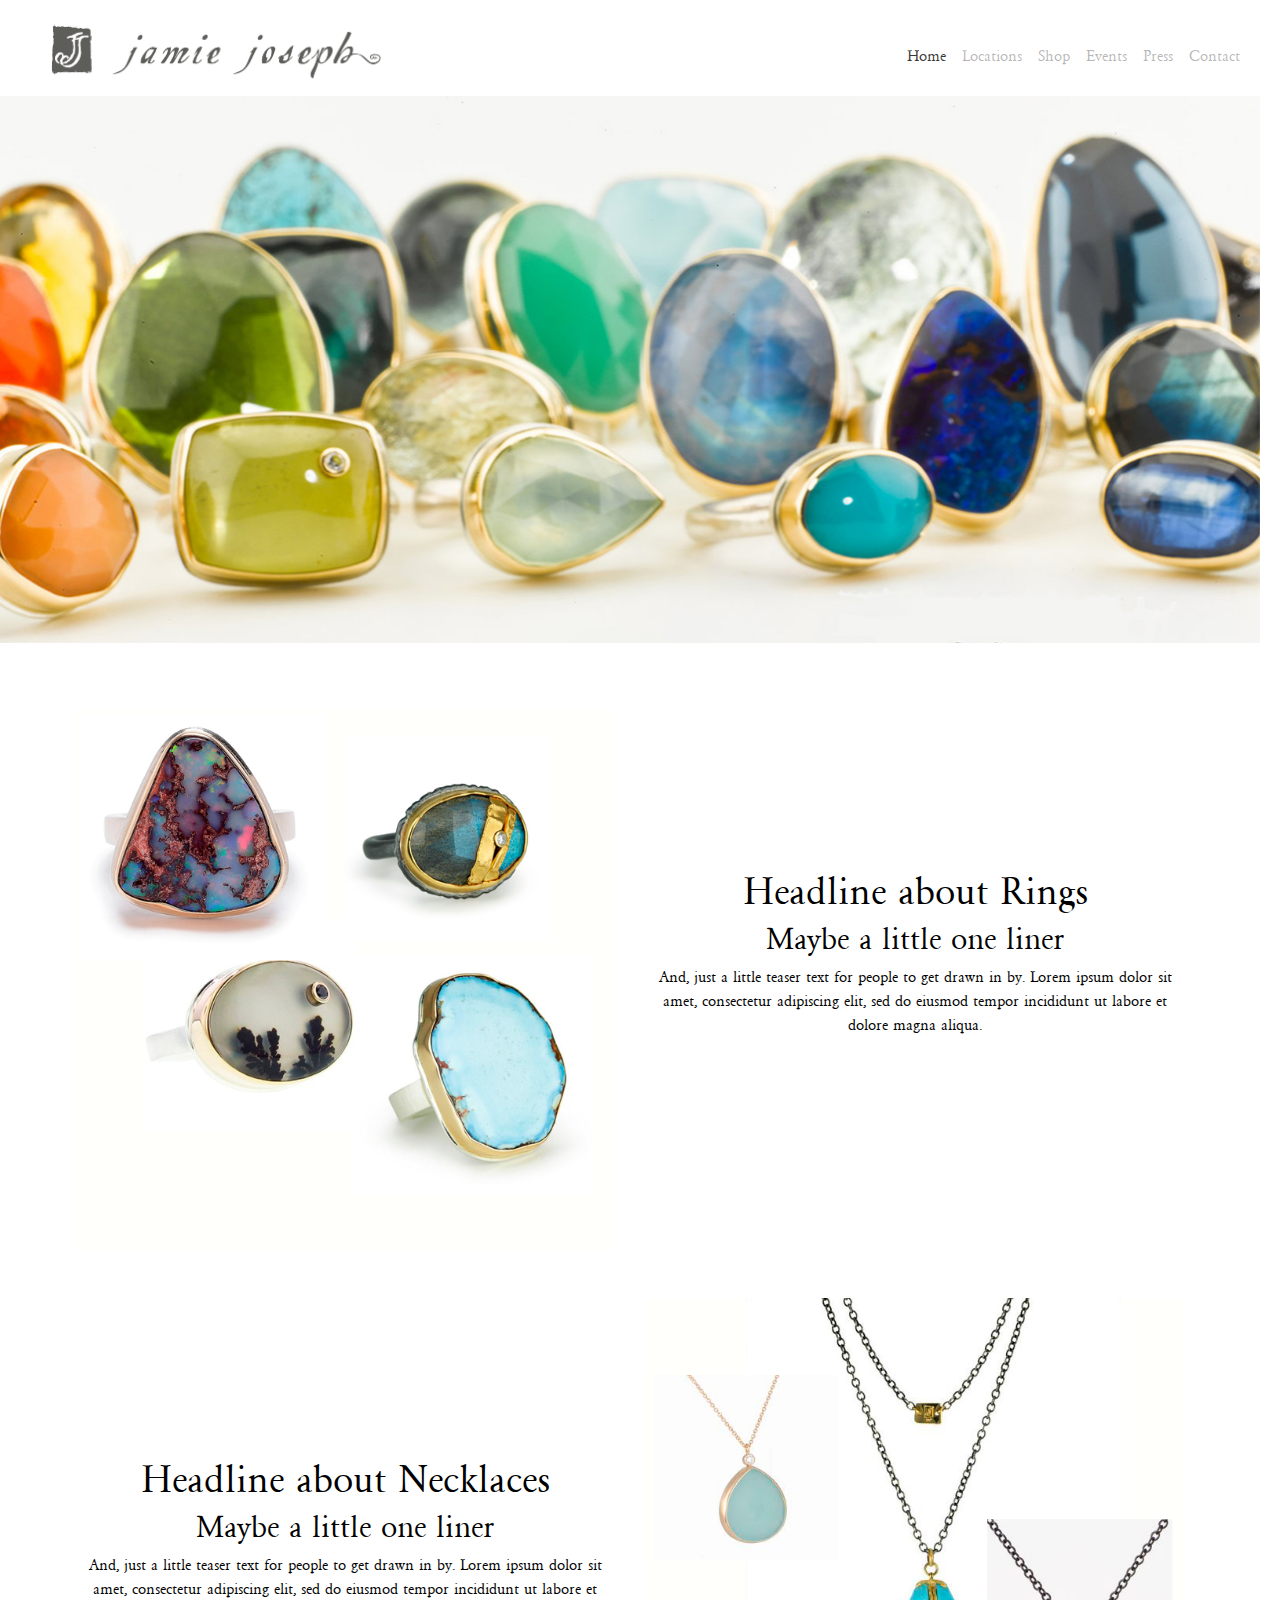
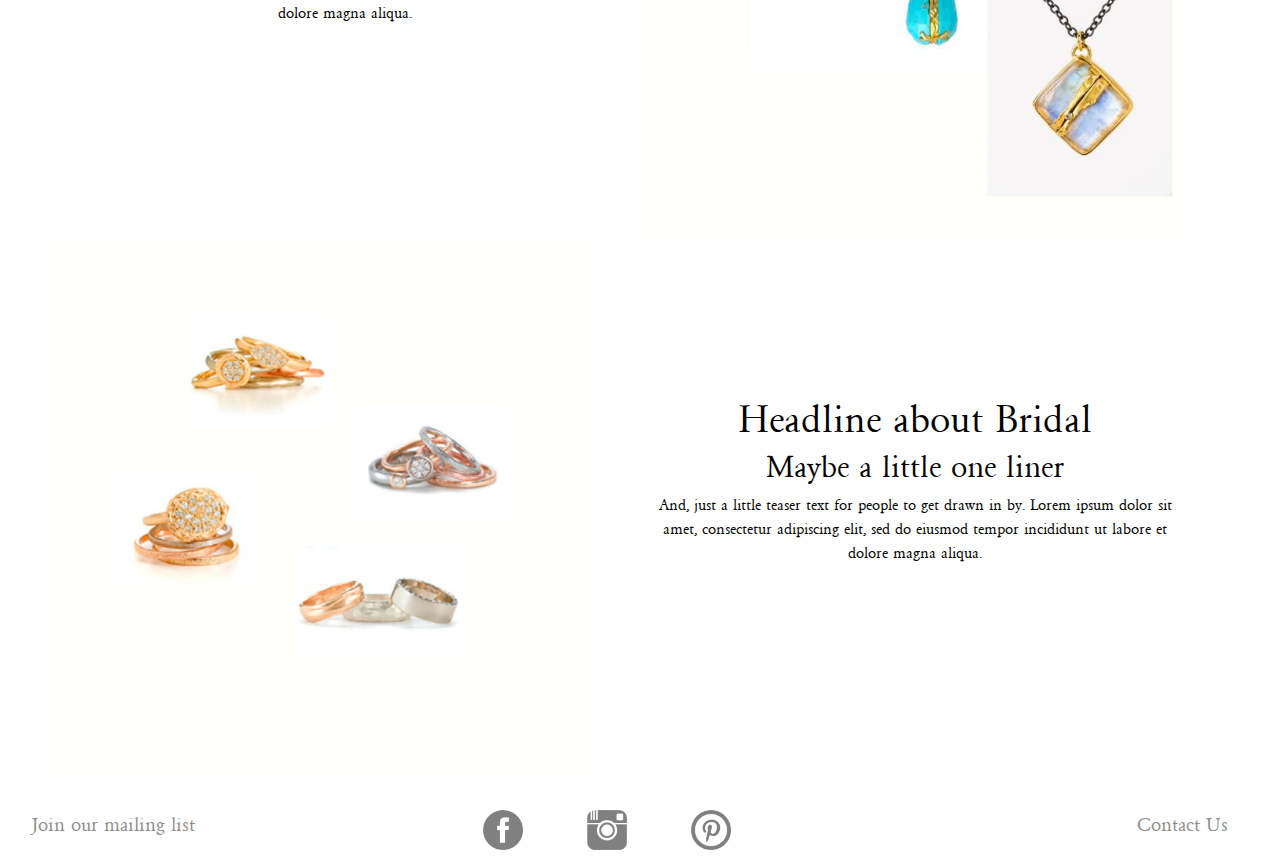
<file: index.html>
<!DOCTYPE html>
<html>
  <head>

    <meta charset="utf-8">
    <meta http-equiv="X-UA-Compatible" content="IE=edge">
    <meta name="viewport" content="width=device-width, initial-scale=1" shrink-to-fit=no>

    <title>Jamie Joseph Designs</title>

    <script type="text/javascript" src="assets/js/jquery.min.js"></script>
    <script type="text/javascript" src="assets/js/bootstrap.min.js"></script>
    <script type="text/javascript" src="assets/js/scripts.js"></script>

    <link rel="stylesheet" href="assets/css/bootstrap.min.css">
    <link rel="stylesheet" href="assets/css/tether.min.css">
    <link rel="stylesheet" href="assets/css/jamiejoseph.css">

  </head>

  <body>
    <nav class="navbar navbar-light navbar-fixed-top">
      <button class="navbar-toggler hidden-lg-up nav-btn pull-xs-right" type="button" data-toggle="collapse" data-target="#navbarNavDropdown" aria-controls="exCollapsingNavbar2" aria-expanded="false" aria-label="Toggle navigation">
        &#9776;
      </button>

        <img src="assets/img/jamiejoseph-logo.png" class="navbar-brand img-fluid pull-xs-left" href="#" id="logo">

      <div class="collapse navbar-toggleable-md" id="navbarNavDropdown">
        <ul class=" nav navbar-nav">
          <li class="nav-item active">
            <a class="nav-link" href="http://jamiejoseph.com">Home <span class="sr-only">(current)</span></a>
          </li>
          <li class="nav-item">
            <a class="nav-link" href="locations/index.html">Locations</a>
          </li>
          <li class="nav-item">
            <a class="nav-link" href="shop/index.html">Shop</a>
          </li>
          <li class="nav-item">
            <a class="nav-link" href="events/index.html">Events</a>
          </li>
          <li class="nav-item">
            <a class="nav-link" href="press/index.html">Press</a>
          </li>
          <li class="nav-item">
            <a class="nav-link" href="contact/index.html">Contact</a>
          </li>
        </ul>
      </div>
    </nav>

    <div id="carouselExampleControls" class="carousel slide" data-ride="carousel" data-interval="4000" data-pause="false">
      <div class="carousel-inner" role="listbox">
        <div class="carousel-item active">
          <img class="d-block img-fluid" src="assets/img/jamiejoseph-rings-logo.jpg" alt="First slide">
        </div>
        <div class="carousel-item">
          <img class="d-block img-fluid" src="assets/img/rings-rainbow.jpg" alt="Second slide">
        </div>
        <div class="carousel-item">
          <img class="d-block img-fluid" src="assets/img/rings-multi.jpg" alt="Third slide">
        </div>
      </div>
      <a class="carousel-control-prev" href="#carouselExampleControls" role="button" data-slide="prev">
        <span class="carousel-control-prev-icon control" aria-hidden="true"></span>
        <span class="sr-only">Previous</span>
      </a>
      <a class="carousel-control-next" href="#carouselExampleControls" role="button" data-slide="next">
        <span class="carousel-control-next-icon control" aria-hidden="true"></span>
        <span class="sr-only">Next</span>
      </a>
    </div>
<div class="container">
    <div class="section row" id="rings">
      <div class="col-sm-6">
        <img src="assets/img/section-rings.png" alt="" class="img-fluid">
      </div>
      <div class="col-sm-6 section-text">
        <h1>Headline about Rings</h1>
        <h2>Maybe a little one liner</h2>
        <p>And, just a little teaser text for people to get drawn in by. Lorem ipsum dolor sit amet, consectetur adipiscing elit, sed do eiusmod tempor incididunt ut labore et dolore magna aliqua. </p>
      </div>
    </div>

    <div class="section row" id="necklaces">
      <div class="col-sm-6 section-text">
        <h1>Headline about Necklaces</h1>
        <h2>Maybe a little one liner</h2>
        <p>And, just a little teaser text for people to get drawn in by. Lorem ipsum dolor sit amet, consectetur adipiscing elit, sed do eiusmod tempor incididunt ut labore et dolore magna aliqua. </p>
      </div>
      <div class="col-sm-6">
        <img src="assets/img/section-necklaces.png" alt="" class="img-fluid">
      </div>
    </div>

    <div class="section row" id="bridal">
      <div class="col-sm-6">
        <img src="assets/img/section-bridal.png" alt="" class="img-fluid">
      </div>
      <div class="col-sm-6 section-text">
        <h1>Headline about Bridal</h1>
        <h2>Maybe a little one liner</h2>
        <p>And, just a little teaser text for people to get drawn in by. Lorem ipsum dolor sit amet, consectetur adipiscing elit, sed do eiusmod tempor incididunt ut labore et dolore magna aliqua. </p>
      </div>
    </div>

  </div>


    <div id="footer">
      <div class="col-sm-4 text-left pull-xs-left" id="mailing-list">
        <a data-toggle="modal" href="# "data-target="#exampleModalLong">Join our mailing list</a>
      </div>
      <div class="col-sm-4" id="social">
        <a href="https://facebook.com/Edible-Horizons-205555556148157/"><img src="assets/img/facebook-icon.png" class="img-fluid icon"></a>
        <a href="https://instagram.com/edible_horizons"><img src="assets/img/instagram-icon.png" class="img-fluid icon"></a>
        <a href="https://instagram.com/edible_horizons"><img src="assets/img/pinterest-icon.png" class="img-fluid icon"></a>
      </div>
      <div class="col-sm-4" id=contact-us>
        <a href="mailto:ediblehorizons@ediblehorizons.com">Contact Us</a>
      </div>
    </div>
  </body>
</html>
</file>
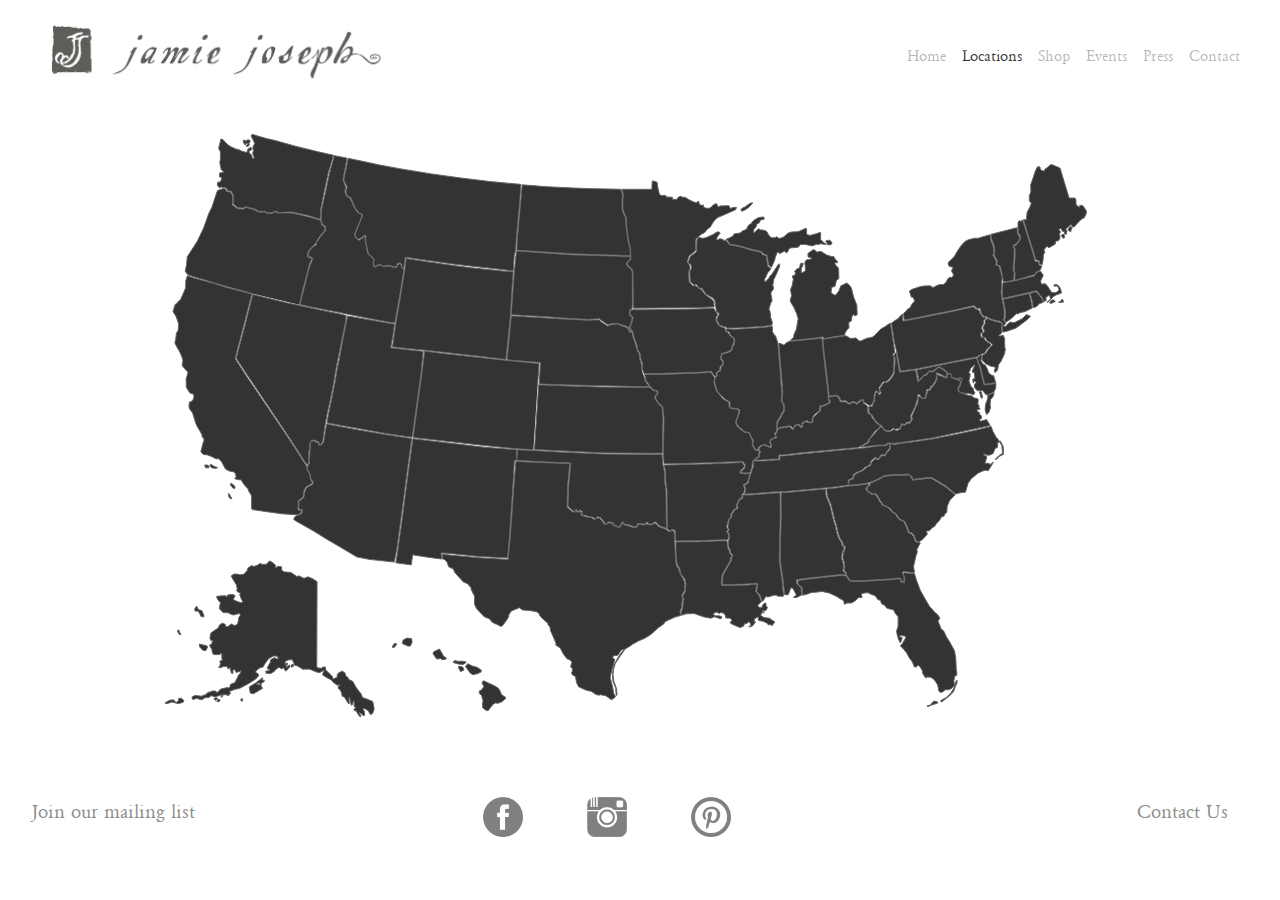
<file: locations/index.html>
<!DOCTYPE html>
<html>
  <head>

    <meta charset="utf-8">
    <meta http-equiv="X-UA-Compatible" content="IE=edge">
    <meta name="viewport" content="width=device-width, initial-scale=1" shrink-to-fit=no>

    <title>Jamie Joseph Designs</title>

    <script type="text/javascript" src="../assets/js/jquery.min.js"></script>
    <script type="text/javascript" src="../assets/js/bootstrap.min.js"></script>
    <script type="text/javascript" src="../assets/js/scripts.js"></script>
    <script type="text/javascript" src="../assets/js/raphael.min.js"></script>
    <script src="../assets/js/jquery.usmap.js"></script>

    <link rel="stylesheet" href="../assets/css/bootstrap.min.css">
    <link rel="stylesheet" href="../assets/css/tether.min.css">
    <link rel="stylesheet" href="../assets/css/jamiejoseph.css">

  </head>

  <body>
    <nav class="navbar navbar-light navbar-fixed-top">
      <button class="navbar-toggler hidden-lg-up nav-btn pull-xs-right" type="button" data-toggle="collapse" data-target="#navbarNavDropdown" aria-controls="exCollapsingNavbar2" aria-expanded="false" aria-label="Toggle navigation">
        &#9776;
      </button>

        <img src="../assets/img/jamiejoseph-logo.png" class="navbar-brand img-fluid pull-xs-left" href="#" id="logo">

      <div class="collapse navbar-toggleable-md" id="navbarNavDropdown">
        <ul class=" nav navbar-nav">
          <li class="nav-item">
            <a class="nav-link" href="../index.html">Home <span class="sr-only">(current)</span></a>
          </li>
          <li class="nav-item active">
            <a class="nav-link" href="index.html">Locations</a>
          </li>
          <li class="nav-item">
            <a class="nav-link" href="../shop/index.html">Shop</a>
          </li>
          <li class="nav-item">
            <a class="nav-link" href="../events/index.html">Events</a>
          </li>
          <li class="nav-item">
            <a class="nav-link" href="../press/index.html">Press</a>
          </li>
          <li class="nav-item">
            <a class="nav-link" href="../contact/index.html">Contact</a>
          </li>
        </ul>
      </div>
    </nav>

    <div class="col-xs-10 offset-sm-1">
      <div id="map" ></div>
      <div id="clicked-state"></div>
    </div>

    <div id="footer">
      <div class="col-sm-4 text-left pull-xs-left" id="mailing-list">
        <a data-toggle="modal" href="# "data-target="#exampleModalLong">Join our mailing list</a>
      </div>
      <div class="col-sm-4" id="social">
        <a href="https://facebook.com/Edible-Horizons-205555556148157/"><img src="../assets/img/facebook-icon.png" class="img-fluid icon"></a>
        <a href="https://instagram.com/edible_horizons"><img src="../assets/img/instagram-icon.png" class="img-fluid icon"></a>
        <a href="https://instagram.com/edible_horizons"><img src="../assets/img/pinterest-icon.png" class="img-fluid icon"></a>
      </div>
      <div class="col-sm-4" id=contact-us>
        <a href="mailto:ediblehorizons@ediblehorizons.com">Contact Us</a>
      </div>
    </div>
  </body>
</html>
</file>
<file: assets/css/jamiejoseph.css>
@font-face {
        font-family: garamond;
        src: url(../fonts/garamondRegular.ttf) format('truetype'),

        }

html {
  max-width: 1260px;
}

body {
  font-family: garamond;
  color: black;

}

#logo {
  width: 21rem;
  margin-left: 2rem;
  margin-top: .5rem;
  float: left;
}

.navbar {
  font-size: 1rem;
  background-color: white;
}

.collapse {
  margin-top: 1.85rem;
  margin-right: 1.5rem;
  float: right;
}

.carousel {
  margin-top: 6rem;
}

.carousel-item {
  height: 550px;
}

.section {
  margin-top: 3rem;
}

.section img{
  width: 50rem;
}

.section-text {
  margin-top: 10rem;
  text-align: center;

}

#rings {
  margin-top: 4rem;
}

#bridal {
  margin-top: -1rem;
}

#bridal img {
  margin-left: -2rem;
}

#map {
  margin-top: 3rem;
  margin-left: 2.5rem;
  width: 300rem;
}

#footer {
  font-size: 1.25rem;
  color: #8E8E8C;
  margin-bottom: 5rem;
}

#footer a {
  color: #8E8E8C;
  text-decoration: none;
}

#mailing-list {
  padding-left: 2rem;
  margin-top: 2rem;
}

.icon {
  margin-top: 2rem;
  width: 2.5rem;
  margin-left: 3rem;
  margin-right: 1rem;
  float: left;
}


#contact-us {
  margin-top: 2rem;
  text-align: right;
  padding-right: 2rem;
}
</file>
